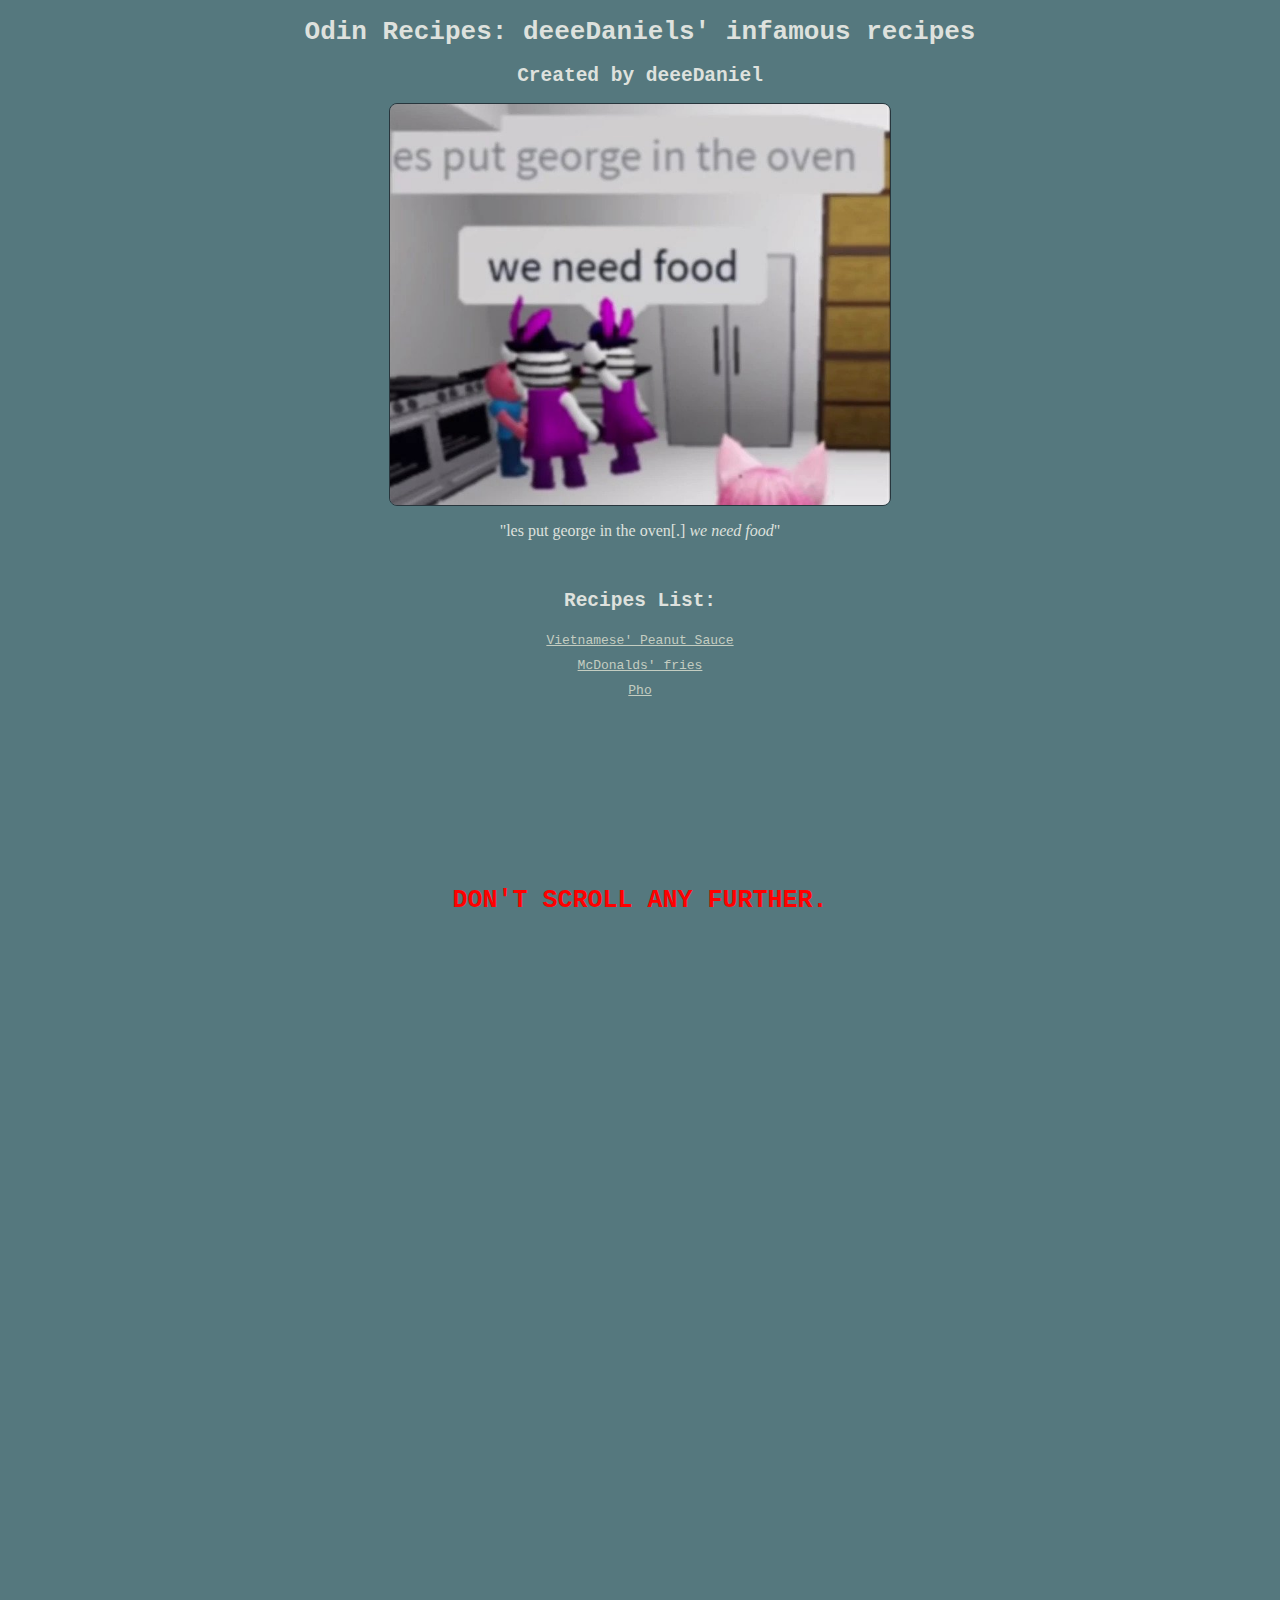
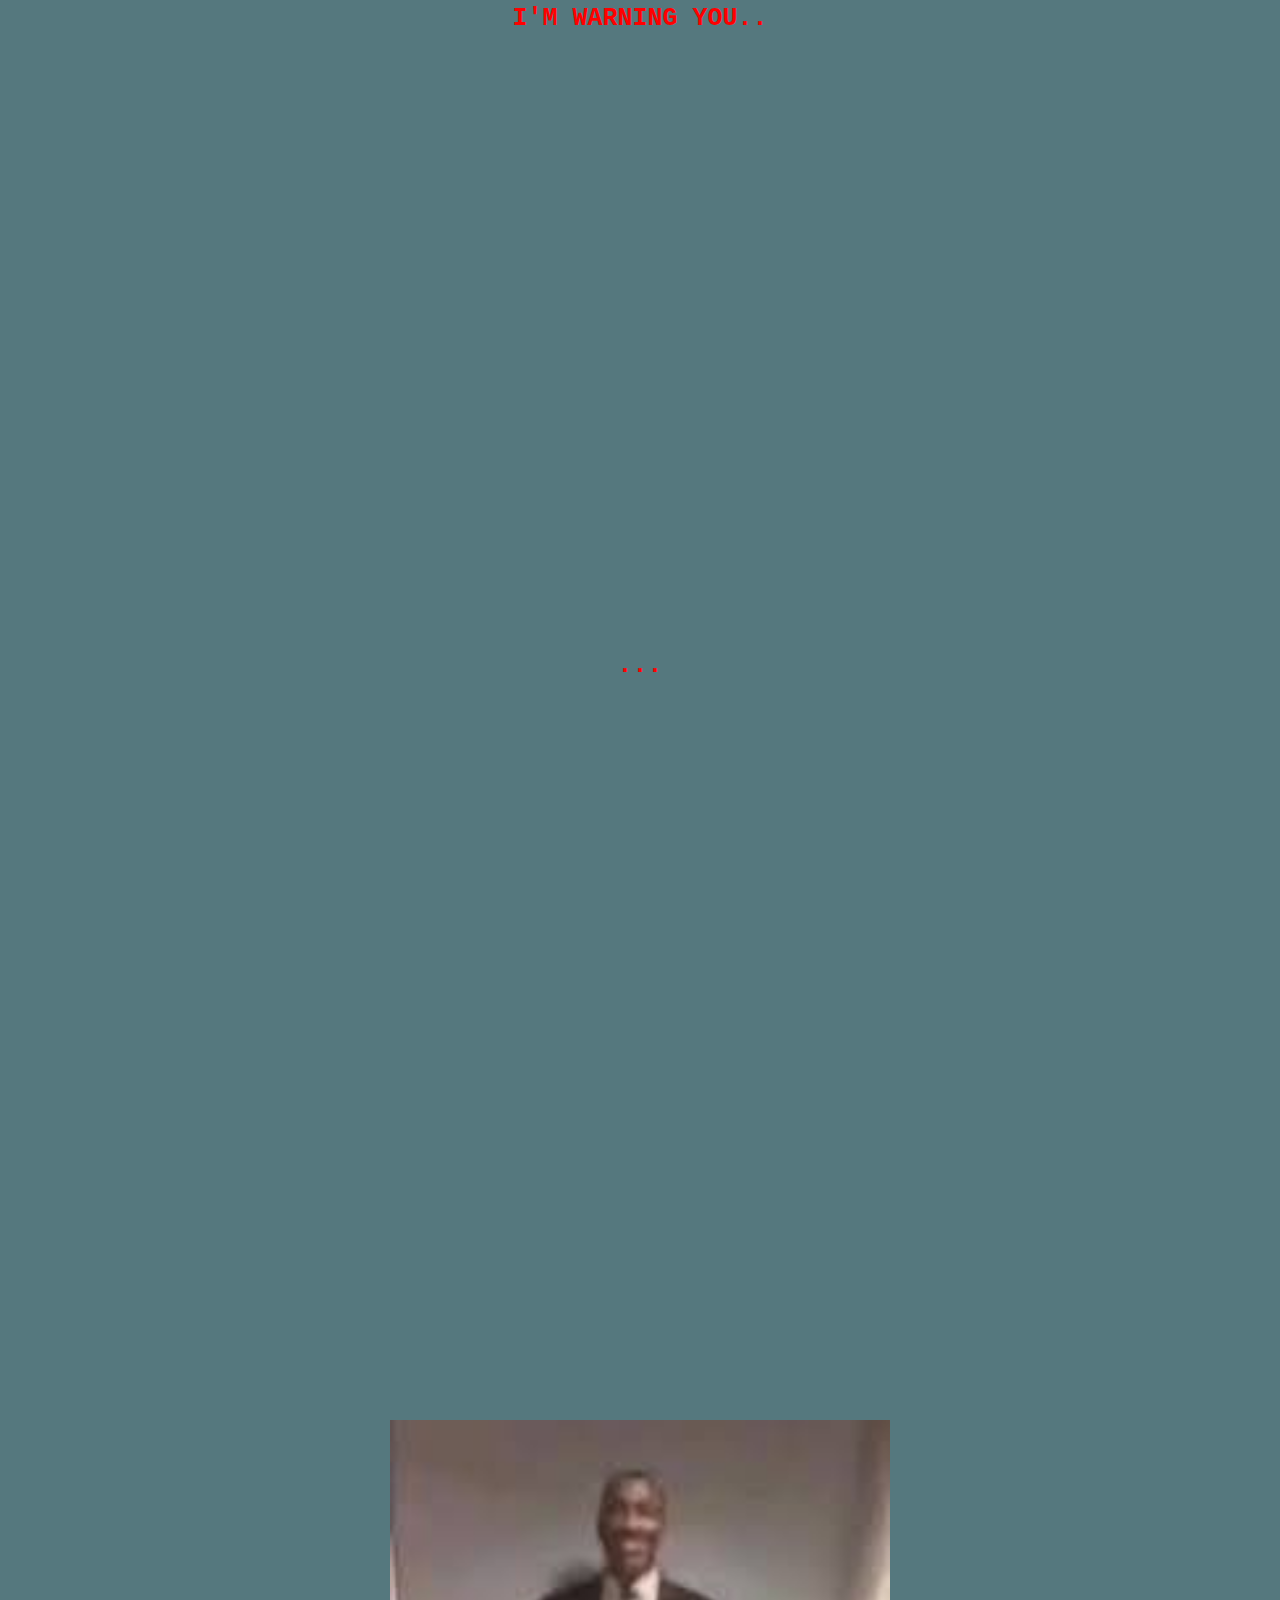
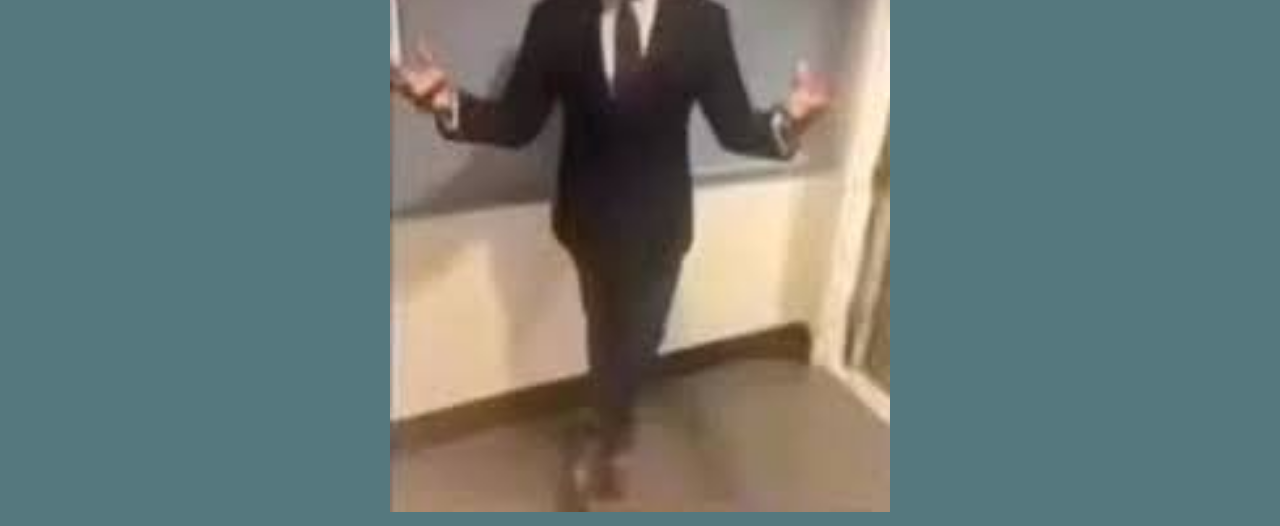
<file: index.html>
<!DOCTYPE html>
<html lang="en">
<head>
    <meta charset="UTF-8">
    <meta name="viewport" content="width=device-width, initial-scale=1.0">
    <title>deeeDaniel's Recipes</title>
    <link rel="stylesheet" href="styles.css">
</head>
<body>
    <h1>Odin Recipes: deeeDaniels' infamous recipes</h1>
    <h2>Created by deeeDaniel</h2>
    <img src="./images/roblox-food-meme.jpg" alt="Roblox meme photo" class="image" style="text-align: center;">
    <p class="quote">"les put george in the oven[.] <em>we need food</em>"</p>
    <br>
    <h2>Recipes List:</h3>
    <a class="link" href="recipes/peanut-sauce.html">Vietnamese' Peanut Sauce</a>
    <br>
    <a class="link" href="recipes/mcdonald-fries.html">McDonalds' fries</a>
    <br>
    <a class="link" href="recipes/pho.html">Pho</a>
    <br>
    <br>
    <br>
    <br>
    <br>
    <br>
    <br>
    <br>
    <br>
    <br>
    <h2 class="warning">DON'T SCROLL ANY FURTHER.</h3>
    <br>
    <br>
    <br>
    <br>
    <br>
    <br>
    <br>
    <br>
    <br>
    <br>
    <br>
    <br>
    <br>
    <br>
    <br>
    <br>
    <br>
    <br>
    <br>
    <br>
    <br>
    <br>
    <br>
    <br>
    <br>
    <br>
    <br>
    <br>
    <br>
    <br>
    <br>
    <br>
    <br>
    <br>
    <br>
    <br>
    <h2 class="warning">I'M WARNING YOU..</h3>
    <br>
    <br>
    <br>
    <br>
    <br>
    <br>
    <br>
    <br>
    <br>
    <br>
    <br>
    <br>
    <br>
    <br>
    <br>
    <br>
    <br>
    <br>
    <br>
    <br>
    <br>
    <br>
    <br>
    <br>
    <br>
    <br>
    <br>
    <br>
    <br>
    <br>
    <br>
    <br>
    <h2 class="warning">...</h2>
    <br>
    <br>
    <br>
    <br>
    <br>
    <br>
    <br>
    <br>
    <br>
    <br>
    <br>
    <br>
    <br>
    <br>
    <br>
    <br>
    <br>
    <br>
    <br>
    <br>
    <br>
    <br>
    <br>
    <br>
    <br>
    <br>
    <br>
    <br>
    <br>
    <br>
    <br>
    <br>
    <br>
    <br>
    <br>
    <br>
    <br>
    <br>
    <br>
    <br>
    <img class="scare" src="./images/bottles.jpeg" alt="i be poppin bottles">
</body>
</html>
</file>
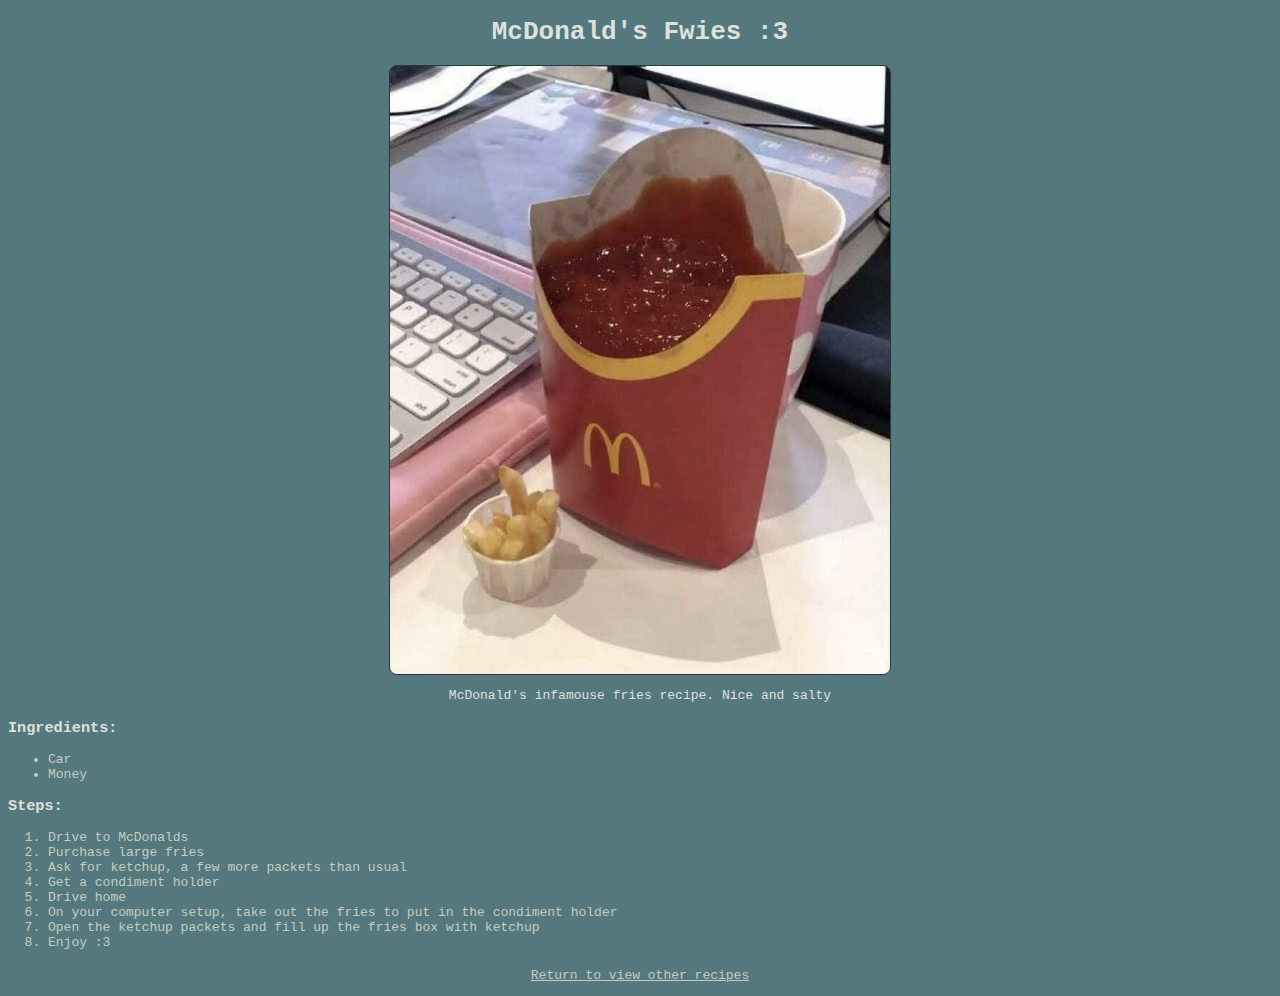
<file: recipes/mcdonald-fries.html>
<!DOCTYPE html>
<html lang="en">
<head>
    <meta charset="UTF-8">
    <meta name="viewport" content="width=device-width, initial-scale=1.0">
    <link rel="stylesheet" href="../styles.css">
    <title>McDonald's Fries</title>
</head>
<body>
    <h1>McDonald's Fwies :3</h1>
    <img class="image" src="../images/mcjonalds.jpg" alt="Cursed image of mcdonalds' fries">
    <p>McDonald's infamouse fries recipe. Nice and salty</p>
    <h3>Ingredients:</h3>
    <ul>
        <li>Car</li>
        <li>Money</li>
    </ul>
    <h3>Steps:</h3>
    <ol>
        <li>Drive to McDonalds</li>
        <li>Purchase large fries</li>
        <li>Ask for ketchup, a few more packets than usual</li>
        <li>Get a condiment holder</li>
        <li>Drive home</li>
        <li>On your computer setup, take out the fries to put in the condiment holder</li>
        <li>Open the ketchup packets and fill up the fries box with ketchup</li>
        <li>Enjoy :3</li>
    </ol>
    <a class="link" href="../index.html">Return to view other recipes</a>
</body>
</html>
</file>
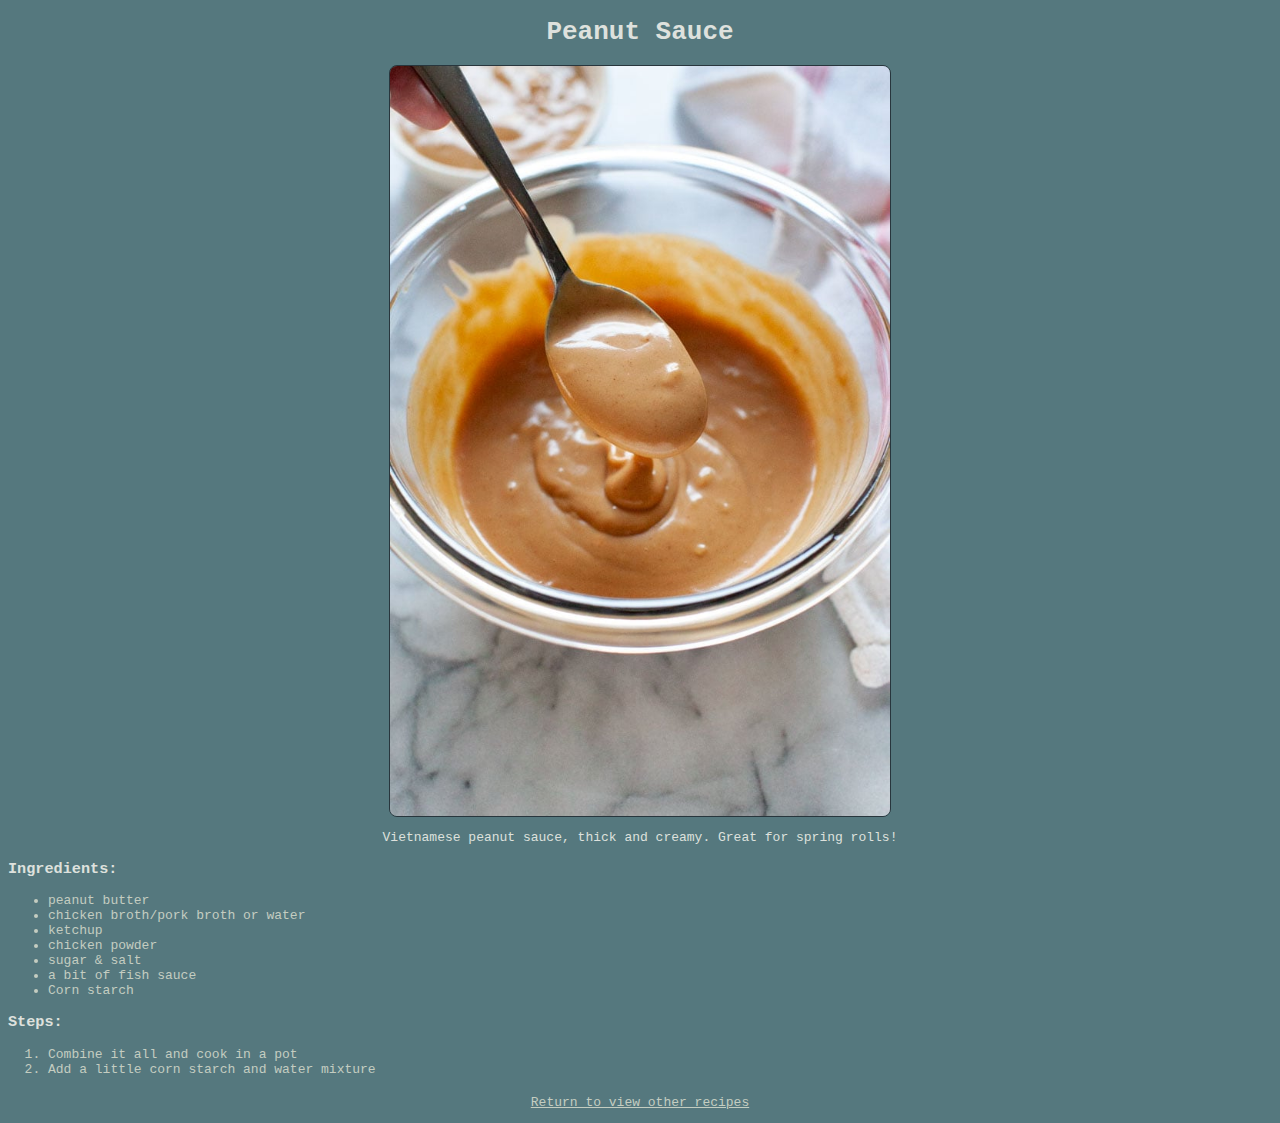
<file: recipes/peanut-sauce.html>
<!DOCTYPE html>
<html lang="en">
<head>
    <meta charset="UTF-8">
    <meta name="viewport" content="width=device-width, initial-scale=1.0">
    <link rel="stylesheet" href="../styles.css">
    <title>Vietnamese Peanut Sauce</title>
</head>
<body>
    <h1>Peanut Sauce</h1>
    <img class="image" src="../images/peanut-sauce.jpg" alt="Image of peanut sauce">
    <p>Vietnamese peanut sauce, thick and creamy. Great for spring rolls!</p>
    <h3>Ingredients:</h3>
    <ul>
        <li>peanut butter</li>
        <li>chicken broth/pork broth or water</li>
        <li>ketchup</li>
        <li>chicken powder</li>
        <li>sugar & salt</li>
        <li>a bit of fish sauce</li>
        <li>Corn starch</li>
    </ul>
    <h3>Steps:</h3>
    <ol>
        <li>Combine it all and cook in a pot</li>
        <li>Add a little corn starch and water mixture</li>
    </ol>
    <a class="link" href="../index.html">Return to view other recipes</a>
</body>
</html>
</file>
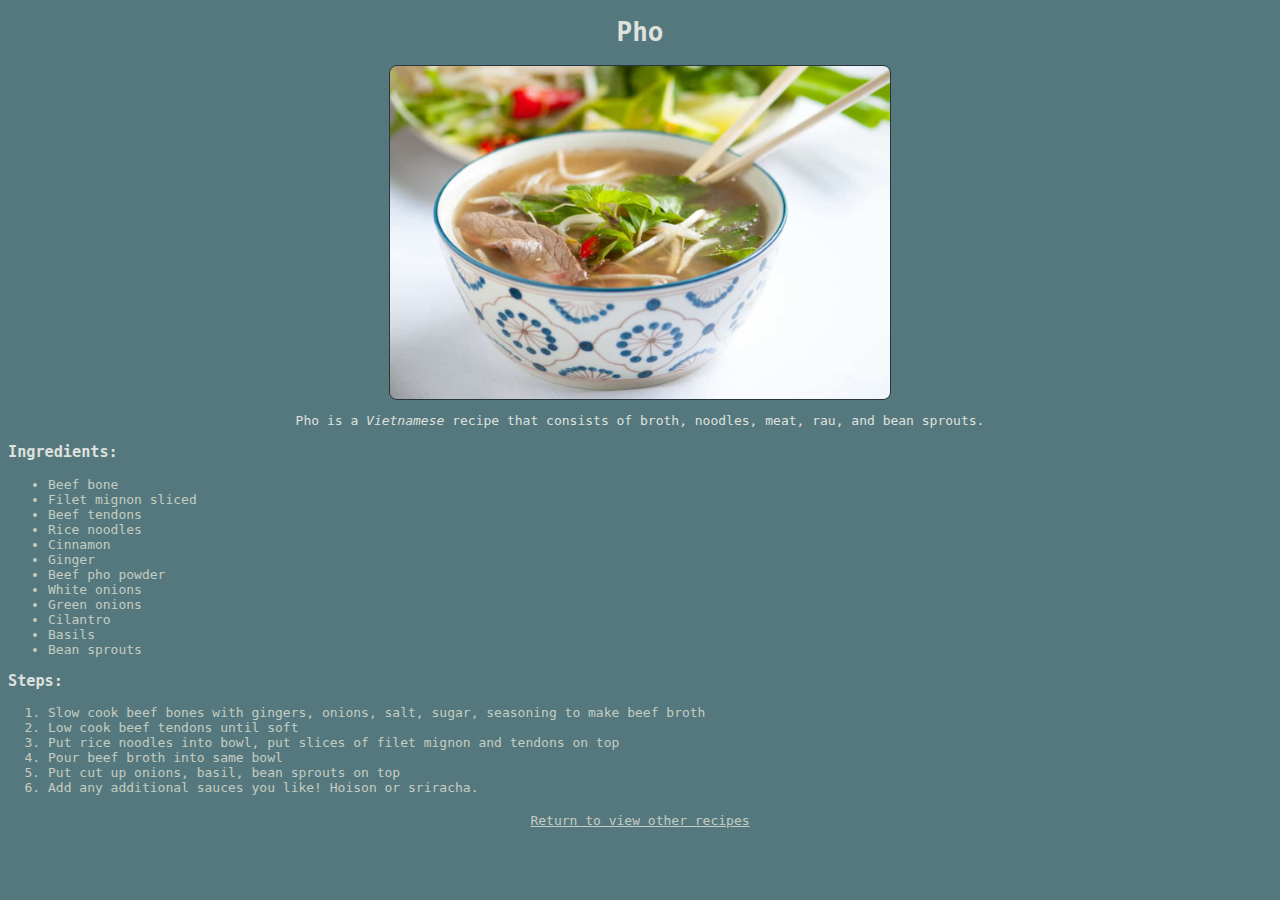
<file: recipes/pho.html>
<!DOCTYPE html>
<html lang="en">
<head>
    <meta charset="UTF-8">
    <meta name="viewport" content="width=device-width, initial-scale=1.0">
    <link rel="stylesheet" href="../styles.css">
    <title>Vietnamese Pho</title>
</head>
<body>
    <h1>Pho</h1>
    <img class="image" src="../images/pho.jpg" alt="Photo of pho">
    <p>Pho is a <em>Vietnamese</em> recipe that consists of broth, noodles, meat, rau, and bean sprouts.</p>

    <h3>Ingredients:</h3>
    <ul>
        <li>Beef bone</li>
        <li>Filet mignon sliced</li>
        <li>Beef tendons</li>
        <li>Rice noodles</li>
        <li>Cinnamon</li>
        <li>Ginger</li>
        <li>Beef pho powder</li>
        <li>White onions</li>
        <li>Green onions</li>
        <li>Cilantro</li>
        <li>Basils</li>
        <li>Bean sprouts</li>
    </ul>
    <h3>Steps:</h3>
    <ol>
        <li>Slow cook beef bones with gingers, onions, salt, sugar, seasoning to make beef broth</li>
        <li>Low cook beef tendons until soft</li>
        <li>Put rice noodles into bowl, put slices of filet mignon and tendons on top</li>
        <li>Pour beef broth into same bowl</li>
        <li>Put cut up onions, basil, bean sprouts on top</li>
        <li>Add any additional sauces you like! Hoison or sriracha.</li>
    </ol>
    <a class="link" href="../index.html">Return to view other recipes</a>
</body>
</html>
</file>
<file: styles.css>
.image {
    width: 500px;
    height: auto;
    display: block;
    margin: auto;
    border-color: #28363D;
    border-radius: 8px;
    border-style: solid;
    border-width:1px;
}

h1, h2, p, a {
    font-family: monospace;
    color: #DEE1DD;
}

h3, h4 {
    font-family: monospace;
    color: #DEE1DD;
    text-align: left;
}

body {
    background-color: #55787e;
    text-align: center;
}

ul, ol {
    text-align:left;
    font-family: monospace;
    color: #C4CDC1;
}

.link {
    color: #C4CDC1;
    line-height: 25px;
}

.quote {
    font-family:Georgia, 'Times New Roman', Times, serif;
}

.scare {
    width: 500px;
}

.warning {
    color: red;
    font-size: 25px;
}
</file>
